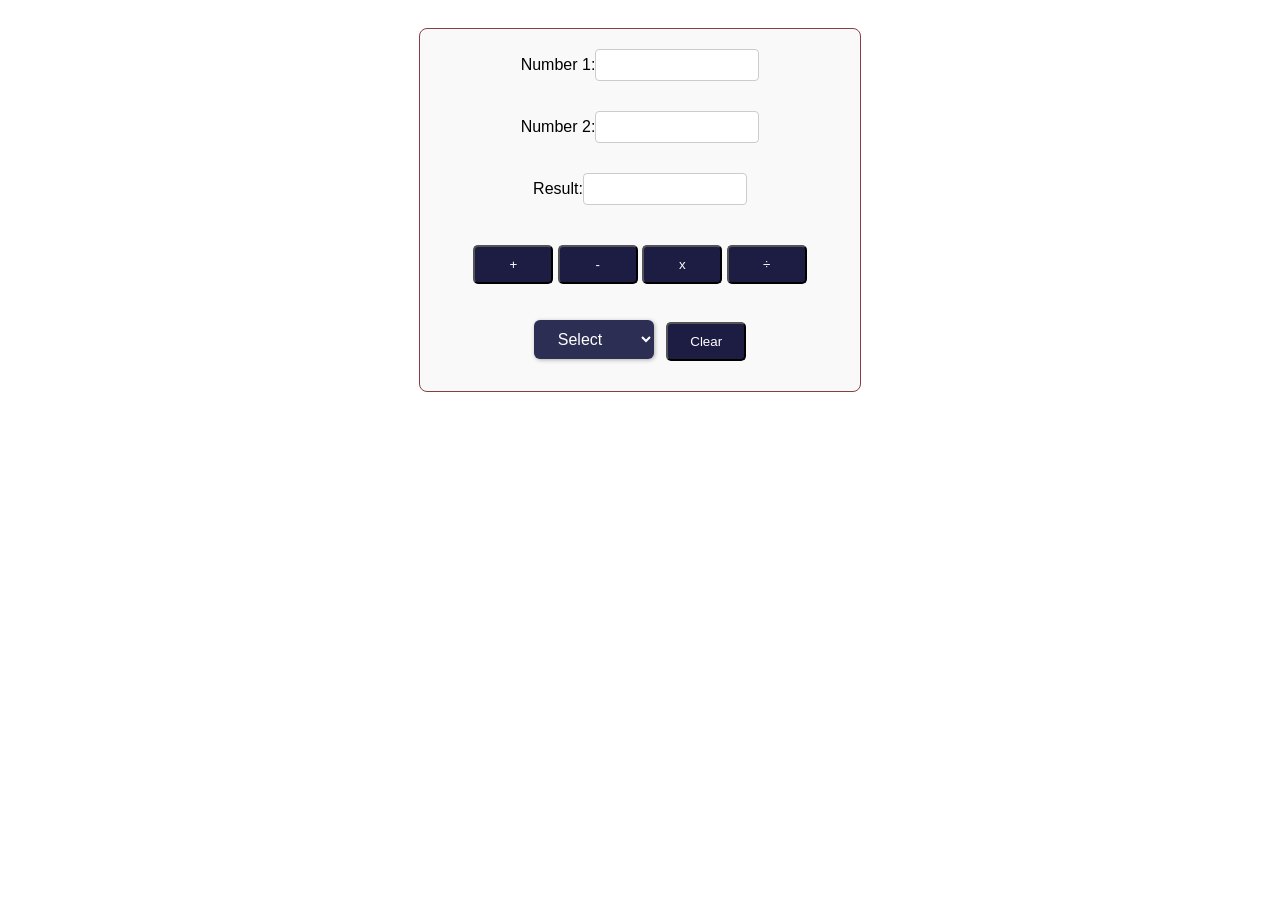
<file: calculator/index.html>
<!DOCTYPE html>
<html lang="en">
<head>
    <meta charset="UTF-8">
    <title>Simple Calculator</title>
    <link rel="stylesheet" href="style.css">

    <script>
        function add(){
            var no1 = parseFloat(document.myform.no1.value);
            var no2 = parseFloat(document.myform.no2.value);
            document.myform.result.value = no1 + no2;
        }

        function sub(){
            var no1 = parseFloat(document.myform.no1.value);
            var no2 = parseFloat(document.myform.no2.value);
            document.myform.result.value = no1 - no2;
        }

        function mul(){
            var no1 = parseFloat(document.myform.no1.value);
            var no2 = parseFloat(document.myform.no2.value);
            document.myform.result.value = no1 * no2;
        }

        function div(){
            var no1 = parseFloat(document.myform.no1.value);
            var no2 = parseFloat(document.myform.no2.value);

            if(no2 === 0){
                alert("Cannot divide by zero!");
                document.myform.result.value = "";
            } else {
                document.myform.result.value = no1 / no2;
            }
        }

        function clearForm(){
            document.myform.no1.value = "";
            document.myform.no2.value = "";
            document.myform.result.value = "";
        }
    </script>
</head>

<body>
    <div class="container">

        <form name="myform">

            Number 1:<input type="number" name="no1"><br><br>

            Number 2:<input type="number" name="no2"><br><br>

            Result:<input type="number" name="result" readonly><br><br>

            <div>
                <input class="btn" type="button" value="+" onclick="add()">
                <input class="btn" type="button" value="-" onclick="sub()">
                <input class="btn" type="button" value="x" onclick="mul()">
                <input class="btn" type="button" value="÷" onclick="div()">
            </div>

            <br>

            <select name="OPERATION" onchange="window[this.value]()">
                <option value="">Select</option>
                <option value="add">+</option>
                <option value="sub">-</option>
                <option value="mul">x</option>
                <option value="div">÷</option>
            </select>

            <input class="btn" type="button" value="Clear" onclick="clearForm()">

        </form>

    </div>
</body>
</html>
</file>
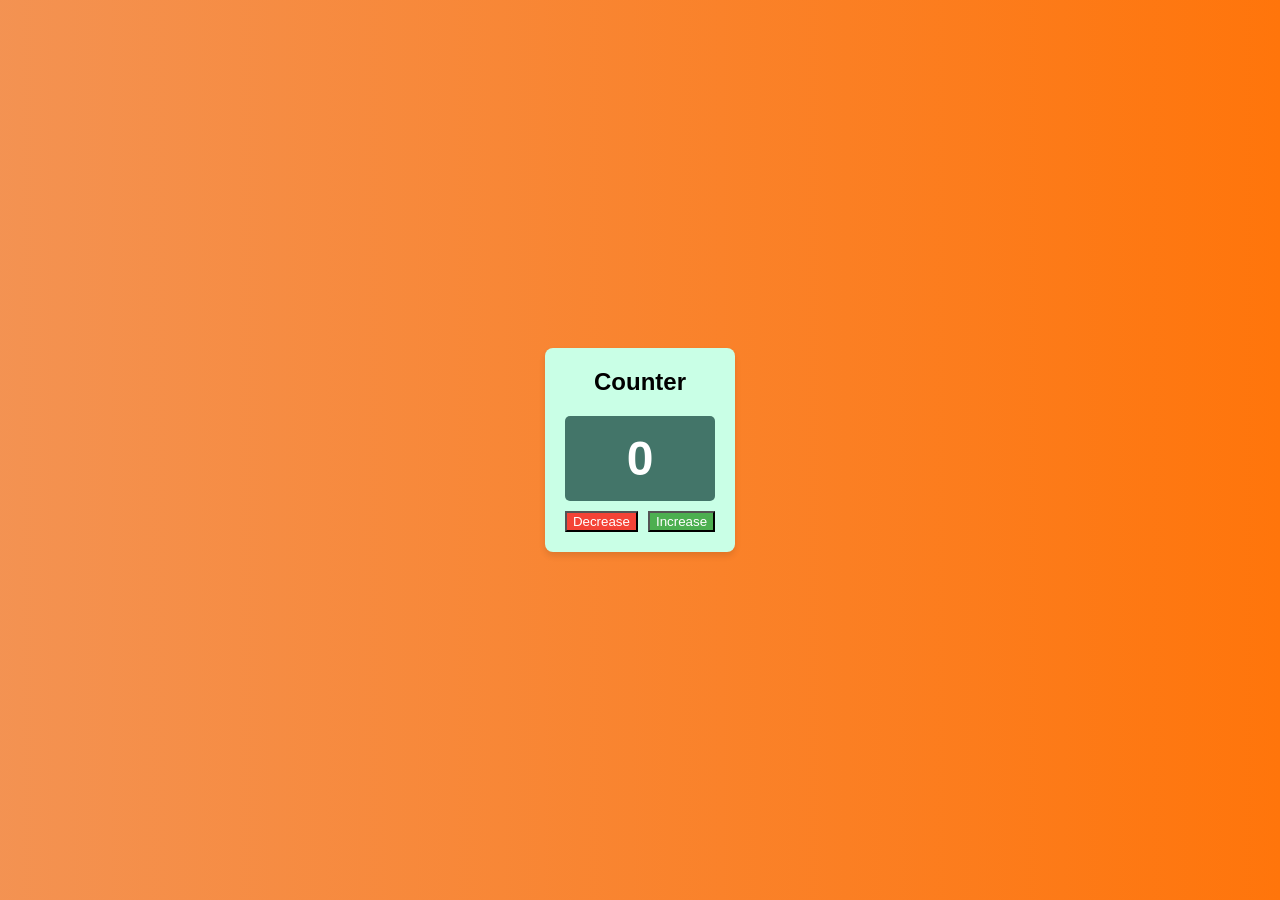
<file: counter/index.html>
<!DOCTYPE html>
<html lang="en">
<head>
    <meta charset="UTF-8">
    <meta name="viewport" content="width=device-width, initial-scale=1.0">
    <title>Counter</title>
    <link rel="stylesheet" href="index.css">
       <script>
        let count  = localStorage.getItem("cnt");
        if (count === null) {
            count = 0;
        } else {
            count = parseInt(count);
        }
        document.getElementById("result").innerText = count;
        function increaseValue() {
            count++;
            updateDisplay();
        }
        function decreaseValue() {
            count--;
            updateDisplay();
        }
        function updateDisplay() {
            document.getElementById("result").innerText = count;
            localStorage.setItem("cnt", count);
        }
    </script>
</head>
<body>
    <div class="counter-container">
        <h2>Counter</h2>
        <div class="counter-display">
            <p id="result">0</p>
        </div>
        <div class="button-group">
            <input type="button" class="decrease" value="Decrease" onclick="decreaseValue()">
            <input type="button" class="increase" value="Increase" onclick="increaseValue()">
        </div>
    </div>
 

</body>
</html>
</file>
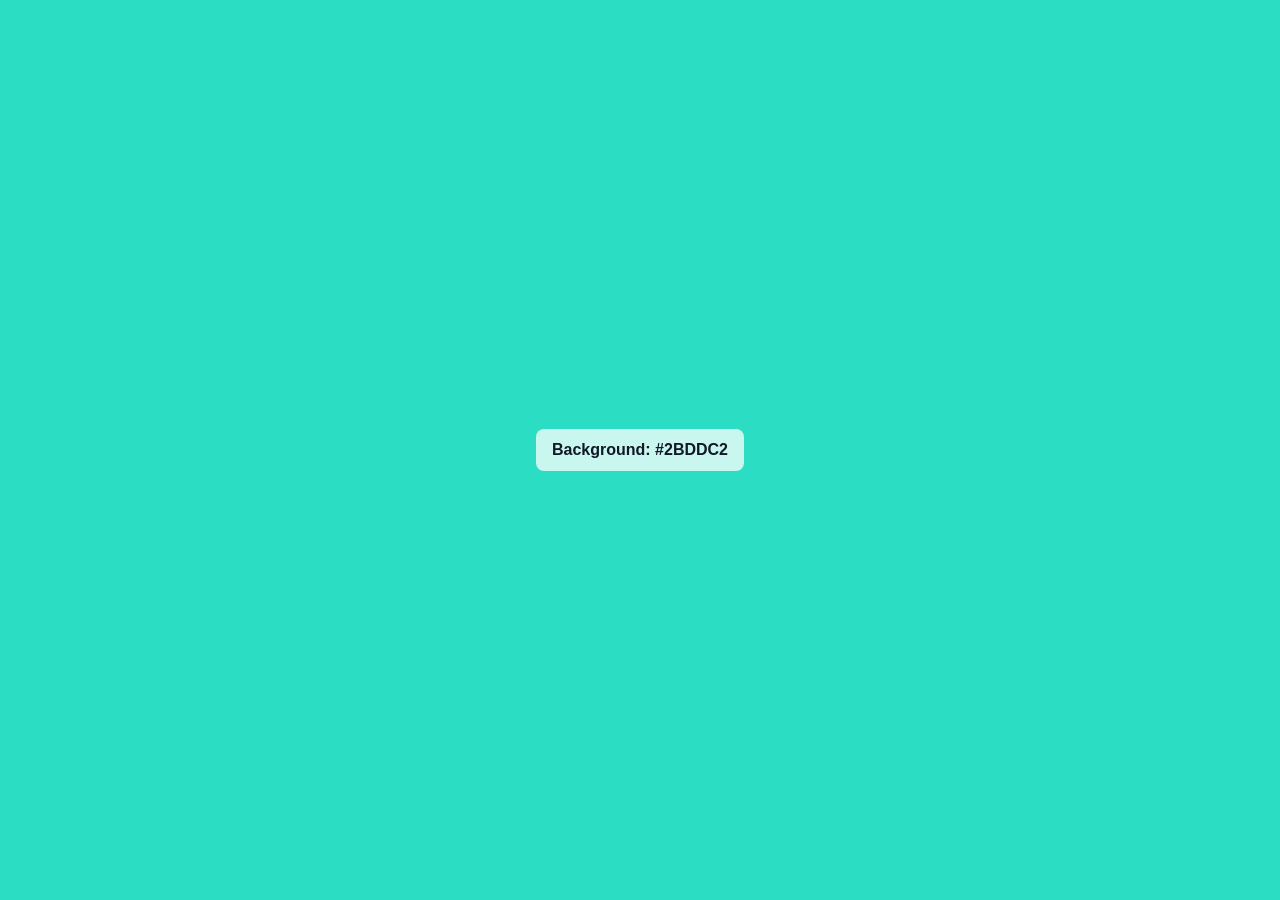
<file: Background_Color_Genrate/bgcolor.html>
<!DOCTYPE html>
<html lang="en">
<head>
	<meta charset="UTF-8" />
	<meta name="viewport" content="width=device-width, initial-scale=1.0" />
	<title>Random Background Color</title>
	<style>
		body {
			margin: 0;
			min-height: 100vh;
			display: grid;
			place-items: center;
			font-family: Arial, sans-serif;
			color: #111827;
			transition: background-color 0.3s ease;
		}

		.label {
			background: rgba(255, 255, 255, 0.75);
			padding: 12px 16px;
			border-radius: 8px;
			font-weight: 600;
		}
	</style>
</head>
<body>
	<div class="label" id="colorCode">Background: #000000</div>

	<script>
		function getRandomColor() {
			const digits = "0123456789ABCDEF";
			let color = "#";

			for (let i = 0; i < 6; i++) {
				color += digits[Math.floor(Math.random() * 16)];
			}

			return color;
		}

		function setRandomBackground() {
			const bgColor = getRandomColor();
			document.body.style.backgroundColor = bgColor;
			document.getElementById("colorCode").textContent = "Background: " + bgColor;
		}

		window.addEventListener("load", setRandomBackground);
	</script>
</body>
</html>
</file>
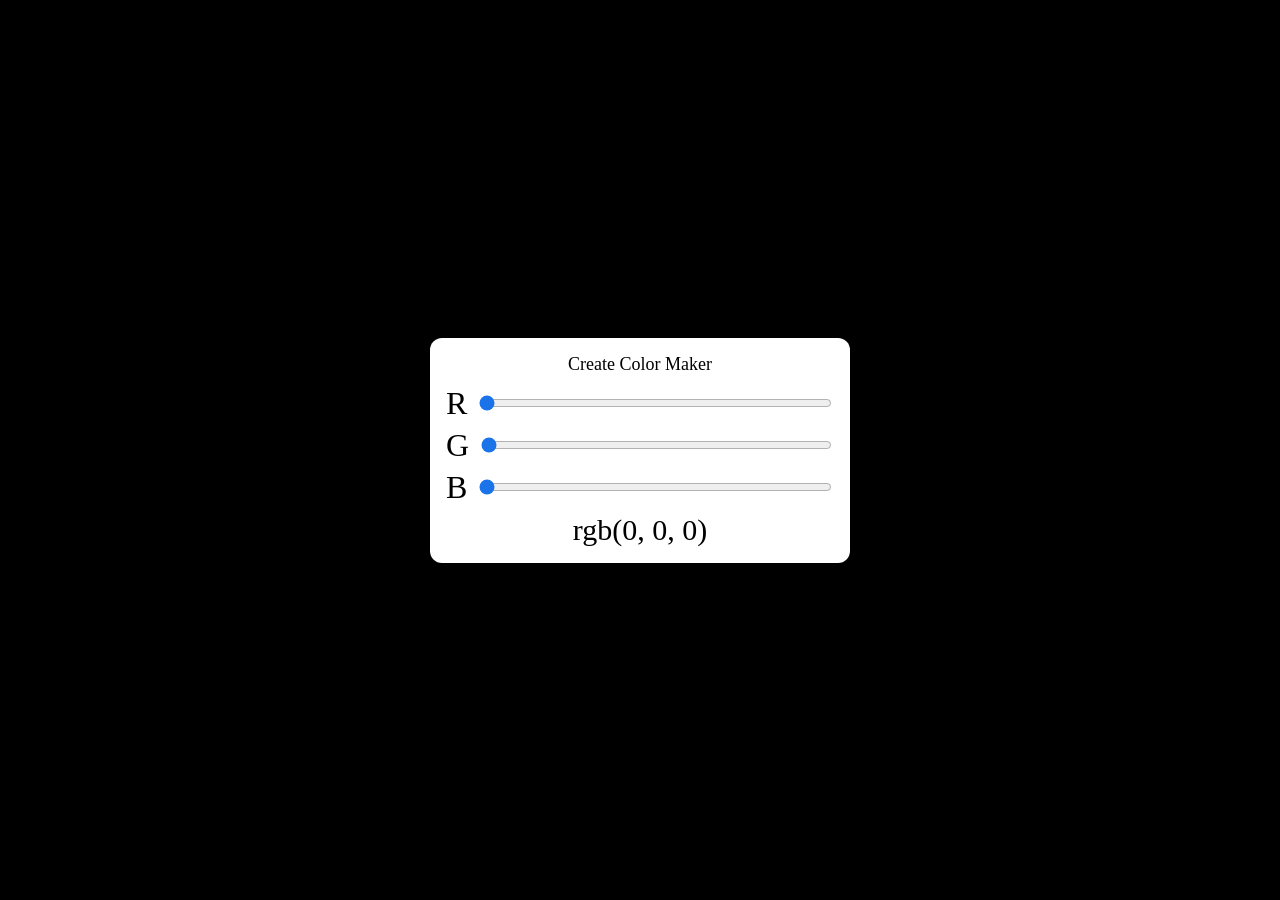
<file: color maker/colormaker.html>
<!DOCTYPE html>
<html lang="en">
<head>
	<meta charset="UTF-8" />
	<meta name="viewport" content="width=device-width, initial-scale=1.0" />
	<title>Create Color Maker</title>
	<style>
		body {
			margin: 0;
			font-family: Georgia, serif;
			background: rgb(0, 0, 0);
			min-height: 100vh;
			display: grid;
			place-items: center;
			transition: background-color 0.2s ease;
		}

		h3 {
			margin: 0 0 12px;
			font-size: 18px;
			font-weight: 500;
			text-align: center;
		}

		.container {
			width: min(92vw, 420px);
		}

		.controls {
			width: 100%;
			padding: 16px;
			box-sizing: border-box;
			background: #ffffff;
			border-radius: 12px;
			box-shadow: 0 8px 22px rgba(0, 0, 0, 0.15);
		}

		.row {
			display: flex;
			align-items: center;
			gap: 10px;
			margin-bottom: 10px;
			font-size: 32px;
			line-height: 1;
		}

		input[type="range"] {
			width: 100%;
			accent-color: #1a73e8;
			cursor: pointer;
		}

		.rgb-text {
			text-align: center;
			font-size: 30px;
			margin-top: 6px;
		}
	</style>
</head>
<body>
	<div class="container">
		<div class="controls">
			<h3>Create Color Maker</h3>
			<div class="row">R <input id="red" type="range" min="0" max="255" value="0" /></div>
			<div class="row">G <input id="green" type="range" min="0" max="255" value="0" /></div>
			<div class="row">B <input id="blue" type="range" min="0" max="255" value="0" /></div>
			<div class="rgb-text" id="colorText">rgb(0, 0, 0)</div>
		</div>
	</div>

	<script>
		const r = document.getElementById("red");
		const g = document.getElementById("green");
		const b = document.getElementById("blue");
		const colorText = document.getElementById("colorText");

		function applyColor() {
			const redValue = Number(r.value);
			const greenValue = Number(g.value);
			const blueValue = Number(b.value);

			const color = `rgb(${redValue}, ${greenValue}, ${blueValue})`;

			colorText.textContent = color;
			document.body.style.backgroundColor = color;
		}

		r.addEventListener("input", applyColor);
		g.addEventListener("input", applyColor);
		b.addEventListener("input", applyColor);

		applyColor();
	</script>
</body>
</html>
</file>
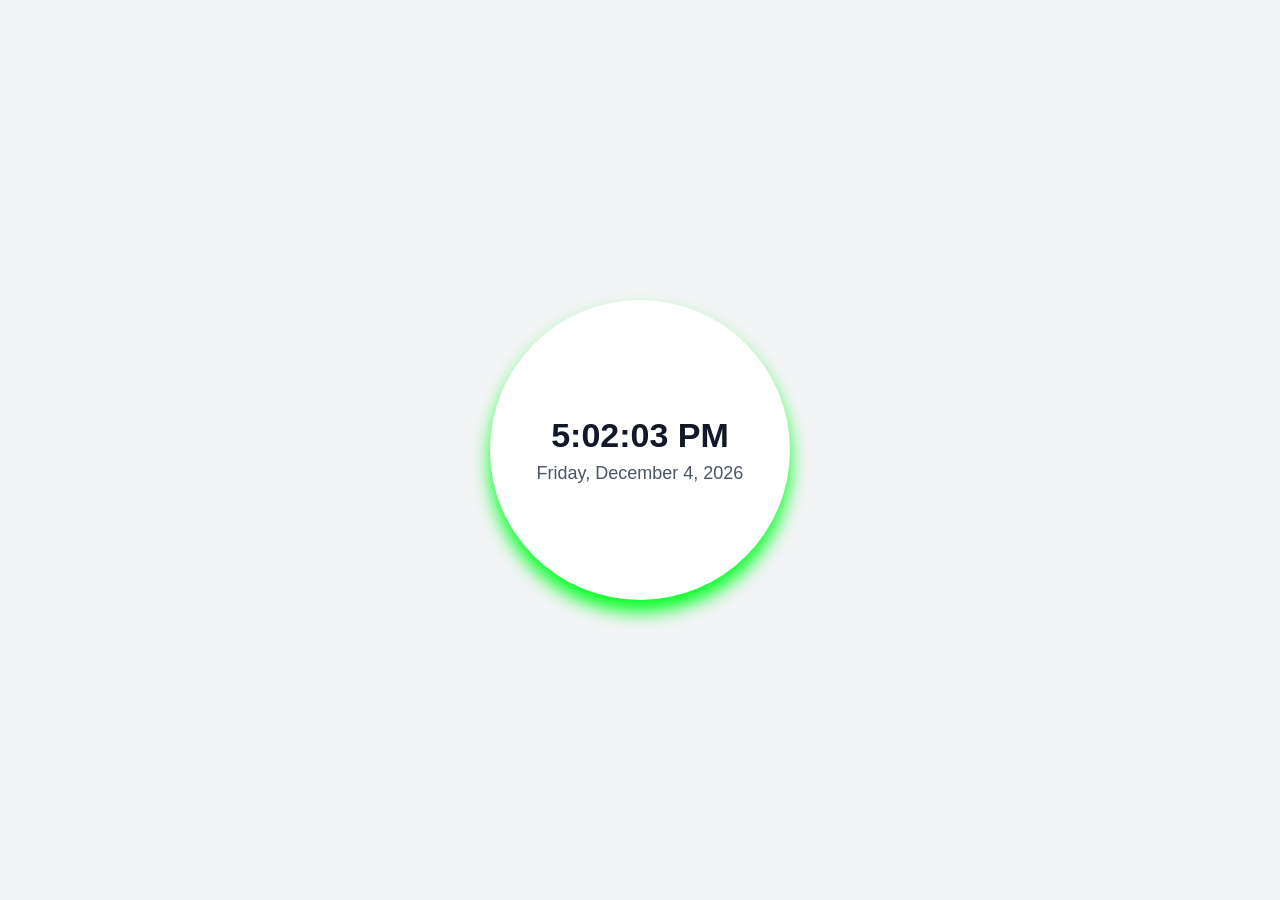
<file: digital clock/digiclock.html>
<!DOCTYPE html>
<html lang="en">
<head>
	<meta charset="UTF-8" />
	<meta name="viewport" content="width=device-width, initial-scale=1.0" />
	<title>Digital Clock</title>
	<style>
		body {
			margin: 0;
			min-height: 100vh;
			display: grid;
			place-items: center;
			font-family: Arial, sans-serif;
			background: #f3f4f6;
		}

		.clock-box {
			background: #ffffff;
			padding: 24px;
			border-radius: 500px;
			text-align: center;
			width: 300px;
			height: 300px;
			display: flex;
			flex-direction: column;
			align-items: center;
			justify-content: center;
			box-sizing: border-box;
			box-shadow: 0 12px 18px rgb(0, 255, 34);
		}

		.clock-box:hover {
			box-shadow: 0 12px 18px rgb(83, 32, 32);
            border-radius: 50px;
		}

		#time {
			font-size: 34px;
			font-weight: bold;
			color: #111827;
			margin-bottom: 8px;
			text-align: center;
		}

		#date {
			font-size: 18px;
			color: #4b5563;
			text-align: center;
		}
	</style>
</head>
<body>
	<div class="clock-box">
		<div id="time">00:00:00</div>
		<div id="date">Loading date...</div>
	</div>
	<script>
		const timeLabel = document.getElementById("time");
		const dateLabel = document.getElementById("date");

		function refreshClock() {
			const current = new Date();

			const currentTime = current.toLocaleTimeString();
			const currentDate = current.toLocaleDateString(undefined, {
				weekday: "long",
				year: "numeric",
				month: "long",
				day: "numeric"
			});

			timeLabel.textContent = currentTime;
			dateLabel.textContent = currentDate;
		}

		refreshClock();
		setInterval(refreshClock, 1000);
	</script>
</body>
</html>
</file>
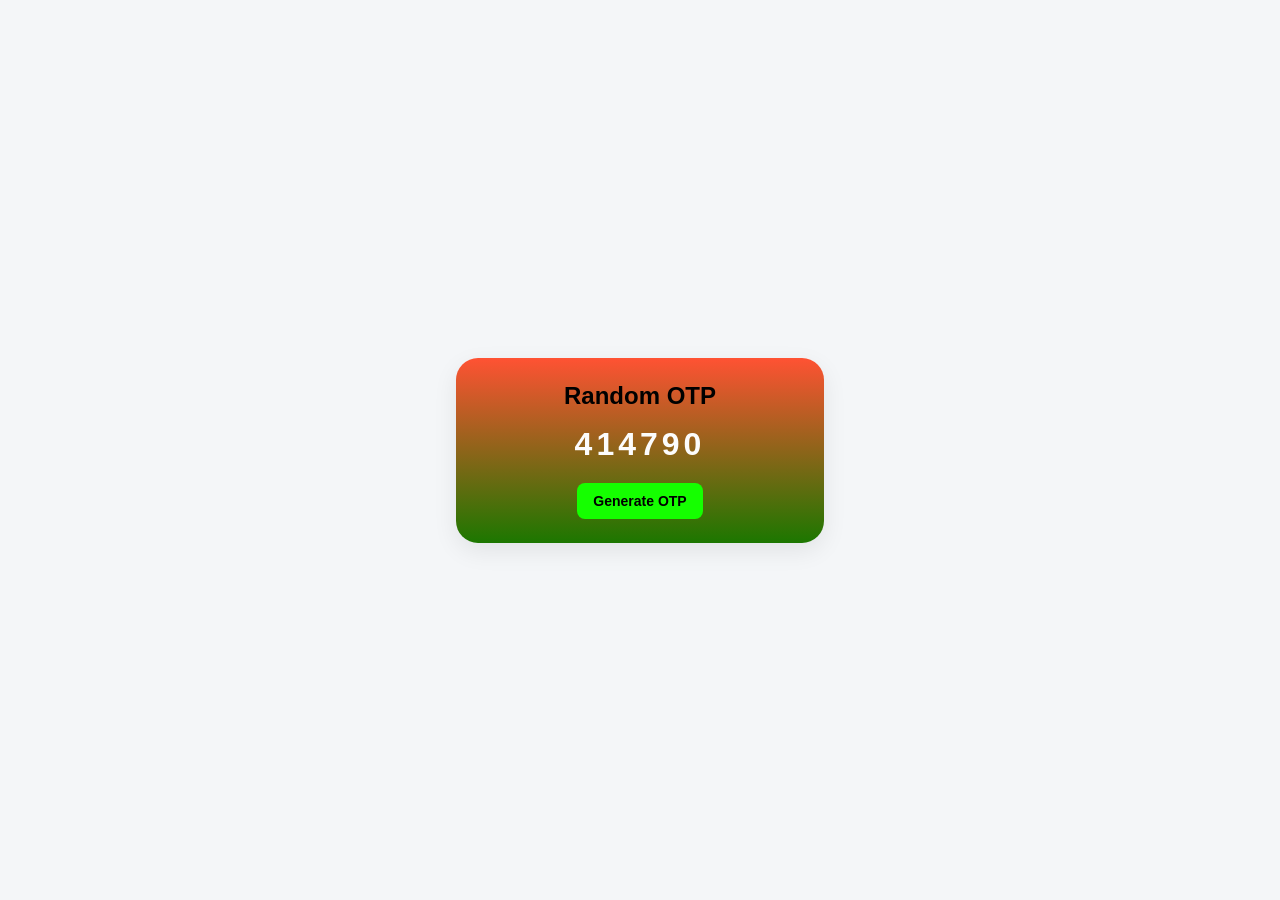
<file: GenrateRandomOTP/otp.html>
<!DOCTYPE html>
<html lang="en">
<head>
	<meta charset="UTF-8" />
	<meta name="viewport" content="width=device-width, initial-scale=1.0" />
	<title>Random OTP Generator</title>
	<style>
		body {
			margin: 0;
			font-family: Arial, sans-serif;
			min-height: 100vh;
			display: grid;
			place-items: center;
			background: #f4f6f8;
		}

		.card {
			background: linear-gradient(to bottom, #ff5233, #1c7700);
			padding: 24px;
			border-radius: 22px;
			box-shadow: 0 8px 24px rgba(0, 0, 0, 0.08);
			text-align: center;
			width: min(90vw, 320px);
         
		}
        .card:hover{
            box-shadow: 0 8px 24px rgba(0, 0, 0, 0.8);
            border-radius: 12px;
        }

		h2 {
			margin-top: 0;
			margin-bottom: 16px;
		}

		#otp {
			font-size: 32px;
			font-weight: bold;
			letter-spacing: 4px;
			margin: 16px 0 20px;
			color: #fcfcfc;
		}

		button {
			border: none;
			background: #15ff00;
			color: #000000;
			padding: 10px 16px;
			border-radius: 8px;
			font-size: 15px;
			cursor: pointer;
            font-weight: bold;
            font-size: 14px;
		}

		button:hover {
			background: #fbff00;
		}
	</style>
</head>
<body>
	<div class="card">
		<h2>Random OTP</h2>
		<div id="otp">000000</div>
		<button id="generateBtn">Generate OTP</button>
	</div>

	<script>
		const otpElement = document.getElementById("otp");
		const generateBtn = document.getElementById("generateBtn");

		function generateOTP() {
			const otp = Math.floor(100000 + Math.random() * 900000);
			otpElement.textContent = otp;
		}

		window.addEventListener("load", generateOTP);
		generateBtn.addEventListener("click", generateOTP);
	</script>
</body>
</html>
</file>
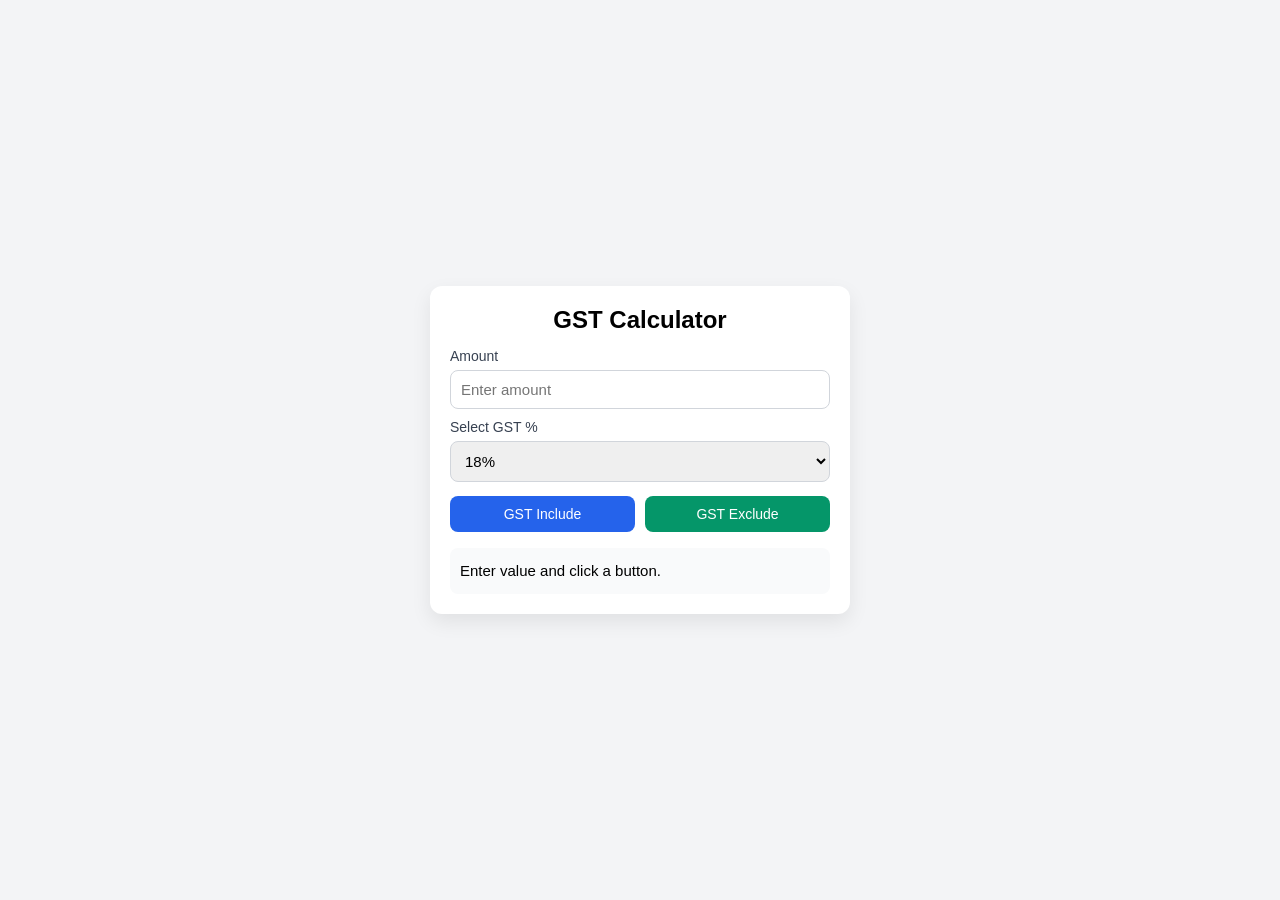
<file: GST_Calculator/gstcalc.html>
<!DOCTYPE html>
<html lang="en">
<head>
	<meta charset="UTF-8" />
	<meta name="viewport" content="width=device-width, initial-scale=1.0" />
	<title>GST Calculator</title>
	<style>
		body {
			margin: 0;
			min-height: 100vh;
			display: grid;
			place-items: center;
			font-family: Arial, sans-serif;
			background: #f3f4f6;
		}

		.card {
			width: min(92vw, 380px);
			background: #fff;
			padding: 20px;
			border-radius: 12px;
			box-shadow: 0 8px 20px rgba(0, 0, 0, 0.08);
		}

		h2 {
			margin: 0 0 14px;
			text-align: center;
		}

		label {
			display: block;
			margin: 10px 0 6px;
			font-size: 14px;
			color: #374151;
		}

		input,
		select {
			width: 100%;
			padding: 10px;
			border: 1px solid #d1d5db;
			border-radius: 8px;
			font-size: 15px;
			box-sizing: border-box;
		}

		.btn-row {
			margin-top: 14px;
			display: grid;
			grid-template-columns: 1fr 1fr;
			gap: 10px;
		}

		button {
			border: none;
			padding: 10px;
			border-radius: 8px;
			color: #fff;
			cursor: pointer;
			font-size: 14px;
		}

		#includeBtn { background: #2563eb; }
		#excludeBtn { background: #059669; }

		.result {
			margin-top: 16px;
			background: #f9fafb;
			border-radius: 8px;
			padding: 10px;
			line-height: 1.7;
			font-size: 15px;
		}
	</style>
</head>
<body>
	<div class="card">
		<h2>GST Calculator</h2>

		<label for="amount">Amount</label>
		<input id="amount" type="number" placeholder="Enter amount" min="0" />

		<label for="gstRate">Select GST %</label>
		<select id="gstRate">
			<option value="3">3%</option>
			<option value="5">5%</option>
			<option value="12">12%</option>
			<option value="18" selected>18%</option>
			<option value="28">28%</option>
		</select>

		<div class="btn-row">
			<button id="includeBtn">GST Include</button>
			<button id="excludeBtn">GST Exclude</button>
		</div>

		<div class="result" id="resultBox">
			Enter value and click a button.
		</div>
	</div>

	<script>
		const amountInput = document.getElementById("amount");
		const gstRateSelect = document.getElementById("gstRate");
		const includeBtn = document.getElementById("includeBtn");
		const excludeBtn = document.getElementById("excludeBtn");
		const resultBox = document.getElementById("resultBox");

		function getValues() {
			const amount = Number(amountInput.value);
			const rate = Number(gstRateSelect.value);
			return { amount, rate };
		}

		includeBtn.addEventListener("click", () => {
			const { amount, rate } = getValues();

			if (amount <= 0) {
				resultBox.textContent = "Please enter valid amount.";
				return;
			}

			const gstAmount = (amount * rate) / 100;
			const total = amount + gstAmount;

			resultBox.innerHTML =
				`Base Amount: ₹${amount.toFixed(2)}<br>` +
				`GST (${rate}%): ₹${gstAmount.toFixed(2)}<br>` +
				`<strong>Total with GST: ₹${total.toFixed(2)}</strong>`;
		});

		excludeBtn.addEventListener("click", () => {
			const { amount, rate } = getValues();

			if (amount <= 0) {
				resultBox.textContent = "Please enter valid amount.";
				return;
			}

			const baseAmount = amount / (1 + rate / 100);
			const gstAmount = amount - baseAmount;

			resultBox.innerHTML =
				`Total Amount: ₹${amount.toFixed(2)}<br>` +
				`GST Part (${rate}%): ₹${gstAmount.toFixed(2)}<br>` +
				`<strong>Amount without GST: ₹${baseAmount.toFixed(2)}</strong>`;
		});
	</script>
</body>
</html>
</file>
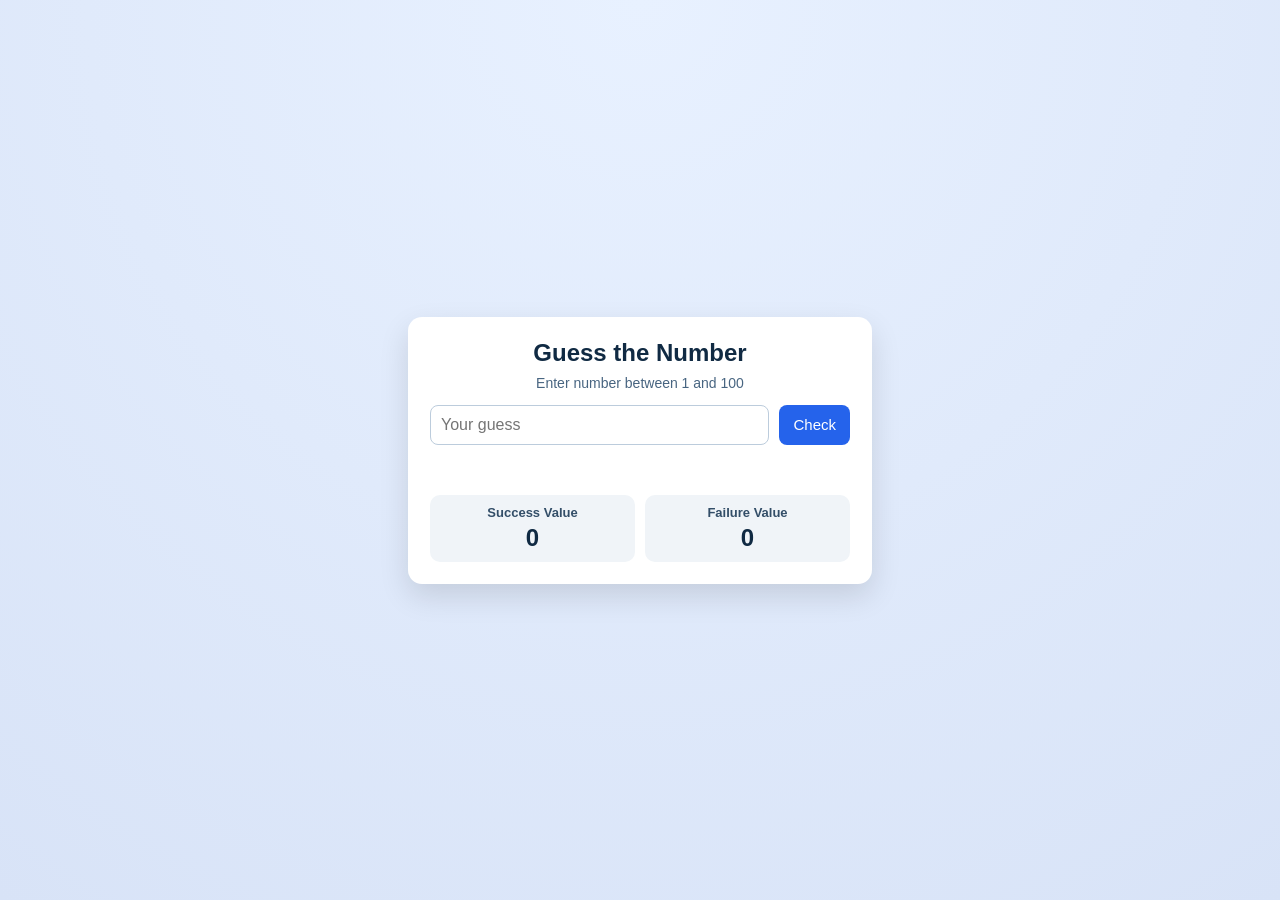
<file: Guess_The_Number/guessnumber.html>
<!DOCTYPE html>
<html lang="en">
<head>
	<meta charset="UTF-8" />
	<meta name="viewport" content="width=device-width, initial-scale=1.0" />
	<title>Guess the Number</title>
	<style>
		body {
			margin: 0;
			min-height: 100vh;
			display: grid;
			place-items: center;
			font-family: "Segoe UI", Arial, sans-serif;
			background: radial-gradient(circle at top, #e8f1ff, #d8e3f7);
		}

		.game-card {
			width: min(92vw, 420px);
			background: #ffffff;
			border-radius: 14px;
			padding: 22px;
			box-shadow: 0 12px 30px rgba(0, 0, 0, 0.12);
		}

		h2 {
			margin: 0 0 8px;
			text-align: center;
			color: #102a43;
		}

		p {
			margin: 0 0 14px;
			text-align: center;
			color: #486581;
			font-size: 14px;
		}

		.input-row {
			display: flex;
			gap: 10px;
		}

		input {
			flex: 1;
			padding: 10px;
			font-size: 16px;
			border: 1px solid #bcccdc;
			border-radius: 8px;
			outline: none;
		}

		button {
			padding: 10px 14px;
			border: none;
			border-radius: 8px;
			background: #2563eb;
			color: #fff;
			cursor: pointer;
			font-size: 15px;
		}

		.result {
			margin-top: 14px;
			text-align: center;
			font-weight: 600;
			min-height: 22px;
		}

		.score {
			display: grid;
			grid-template-columns: 1fr 1fr;
			gap: 10px;
			margin-top: 14px;
		}

		.score-box {
			background: #f0f4f8;
			border-radius: 10px;
			padding: 10px;
			text-align: center;
		}

		.score-box h4 {
			margin: 0 0 4px;
			font-size: 13px;
			color: #334e68;
			font-weight: 600;
		}

		.score-box div {
			font-size: 24px;
			font-weight: bold;
			color: #102a43;
		}
	</style>
</head>
<body>
	<div class="game-card">
		<h2>Guess the Number</h2>
		<p>Enter number between 1 and 100</p>

		<div class="input-row">
			<input id="guessInput" type="number" min="1" max="100" placeholder="Your guess" />
			<button id="checkBtn">Check</button>
		</div>

		<div class="result" id="resultText"></div>

		<div class="score">
			<div class="score-box">
				<h4>Success Value</h4>
				<div id="successCount">0</div>
			</div>
			<div class="score-box">
				<h4>Failure Value</h4>
				<div id="failureCount">0</div>
			</div>
		</div>
	</div>

	<script>
		const guessInput = document.getElementById("guessInput");
		const checkBtn = document.getElementById("checkBtn");
		const resultText = document.getElementById("resultText");
		const successCount = document.getElementById("successCount");
		const failureCount = document.getElementById("failureCount");

		let targetNumber = Math.floor(Math.random() * 100) + 1;
		let successValue = 0;
		let failureValue = 0;

		function handleGuess() {
			const guessedNumber = Number(guessInput.value);

			if (!guessedNumber || guessedNumber < 1 || guessedNumber > 100) {
				resultText.textContent = "Enter valid number (1 to 100).";
				resultText.style.color = "#b91c1c";
				return;
			}

			if (guessedNumber === targetNumber) {
				successValue++;
				successCount.textContent = successValue;
				resultText.textContent = "Matched! You guessed correct.";
				resultText.style.color = "#047857";
				targetNumber = Math.floor(Math.random() * 100) + 1;
			} else {
				failureValue++;
				failureCount.textContent = failureValue;
				resultText.textContent = "Not matched. Try again.";
				resultText.style.color = "#b91c1c";
			}

			guessInput.value = "";
			guessInput.focus();
		}

		checkBtn.addEventListener("click", handleGuess);
		guessInput.addEventListener("keydown", (event) => {
			if (event.key === "Enter") {
				handleGuess();
			}
		});
	</script>
</body>
</html>
</file>
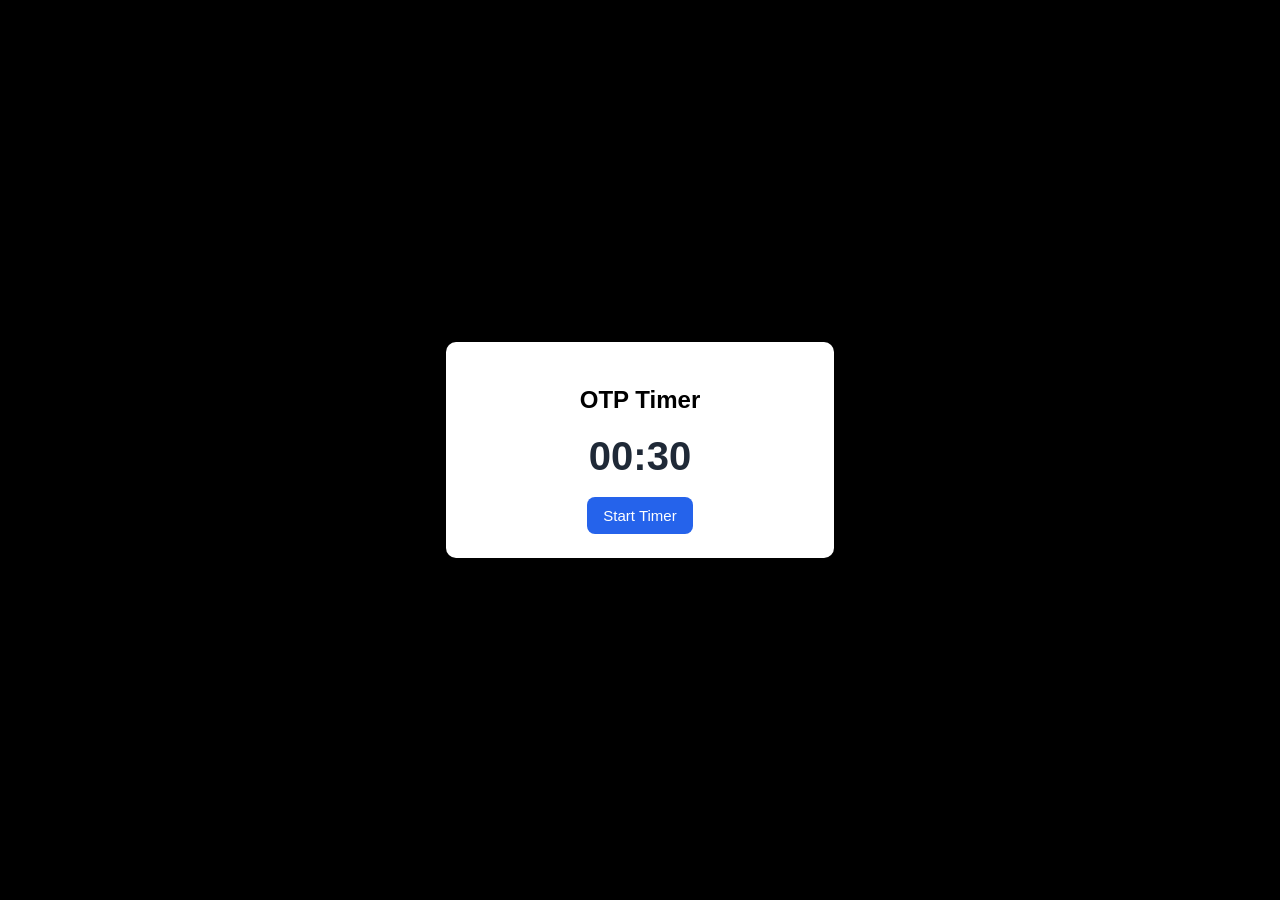
<file: Reset_Timer/Rstbtn.html>
<!DOCTYPE html>
<html lang="en">
<head>
	<meta charset="UTF-8" />
	<meta name="viewport" content="width=device-width, initial-scale=1.0" />
	<title>Resend Timer</title>
	<style>
		body {
			margin: 0;
			min-height: 100vh;
			display: grid;
			place-items: center;
			font-family: Arial, sans-serif;
			background: #000000;
		}

		.card {
			background: #ffffff;
			padding: 24px;
			border-radius: 10px;
			box-shadow: 0 8px 20px rgba(0, 0, 0, 0.08);
			text-align: center;
			width: min(90vw, 340px);
		}

		#timer {
			font-size: 40px;
			font-weight: bold;
			margin: 10px 0 18px;
			color: #1f2937;
		}

		button {
			border: none;
			background: #2563eb;
			color: #fff;
			padding: 10px 16px;
			border-radius: 8px;
			cursor: pointer;
			font-size: 15px;
		}

		button:disabled {
			opacity: 0.6;
			cursor: not-allowed;
		}

		#resendBtn {
			display: none;
			background: #059669;
		}
	</style>
</head>
<body>
	<div class="card">
		<h2>OTP Timer</h2>
		<div id="timer">00:30</div>
		<button id="startBtn">Start Timer</button>
		<button id="resendBtn">Resend</button>
	</div>

	<script>
		const timerText = document.getElementById("timer");
		const startBtn = document.getElementById("startBtn");
		const resendBtn = document.getElementById("resendBtn");

		let secondsLeft = 30;
		let timerId = null;

		function formatTime(totalSeconds) {
			const min = String(Math.floor(totalSeconds / 60)).padStart(2, "0");
			const sec = String(totalSeconds % 60).padStart(2, "0");
			return `${min}:${sec}`;
		}

		function updateDisplay() {
			timerText.textContent = formatTime(secondsLeft);
		}

		function startCountdown() {
			clearInterval(timerId);
			secondsLeft = 30;
			updateDisplay();

			startBtn.disabled = true;
			resendBtn.style.display = "none";

			timerId = setInterval(() => {
				secondsLeft--;
				updateDisplay();

				if (secondsLeft <= 0) {
					clearInterval(timerId);
					startBtn.disabled = false;
					resendBtn.style.display = "inline-block";
				}
			}, 1000);
		}

		startBtn.addEventListener("click", startCountdown);
		resendBtn.addEventListener("click", startCountdown);
	</script>
</body>
</html>
</file>
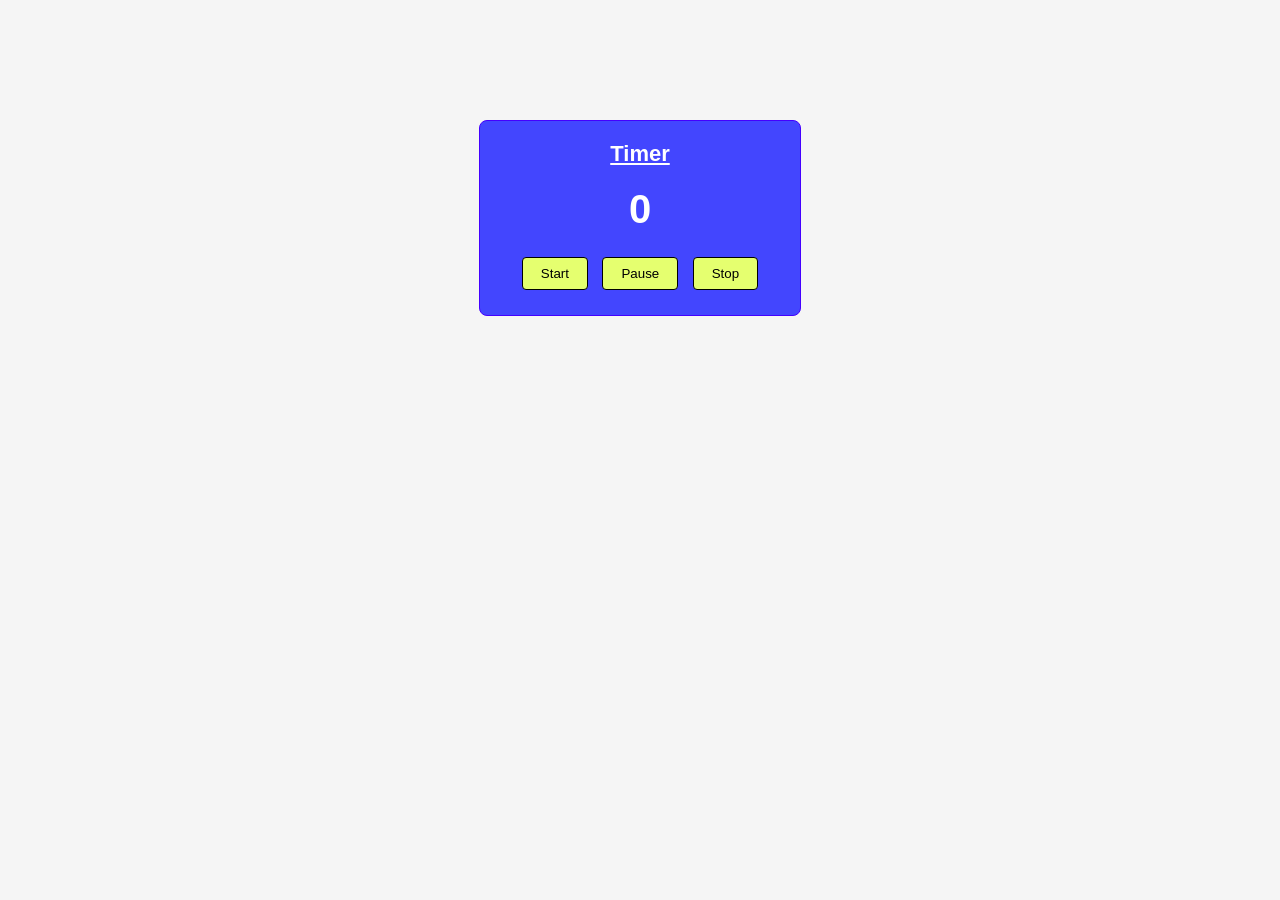
<file: Timer/timer.html>
<!DOCTYPE html>
<html lang="en">
<head>
	<meta charset="UTF-8">
	<meta name="viewport" content="width=device-width, initial-scale=1.0">
	<title>Basic Timer</title>
	<style>
		body {
			font-family: Arial, sans-serif;
			background-color: #f5f5f5;
			margin: 0;
			padding: 30px;
		}

		.timer-box {
			width: 280px;
			margin: 90px auto;
			text-align: center;
			border: 1px solid #4400ff;
			border-radius: 8px;
			padding: 20px;
			background-color: #292cffde;
		}
		.timer-box:hover {
			box-shadow: 0 4px 8px 8px rgba(0, 0, 0, 0.1);
		}
		h2 {
			margin-top: 0;
			margin-bottom: 20px;
			font-size: 22px;
			color: #ffffff;
			text-decoration: underline;
			 
		}

		#count {
			font-size: 40px;
			font-weight: bold;
			margin: 15px 0 20px;
			color: #ffffff;
		}

		button {
			padding: 8px 18px;
			margin: 5px;
			border: 1px solid #000000;
			background-color: #e5ff6f;
			border-radius: 4px;
			cursor: pointer;
		}

		button:hover {
			background:linear-gradient(to bottom, #04ff58, #e7e7e7);
		}
	</style>
</head>
<body>
	<div class="timer-box"	><h2>Timer</h2>
		<div id="count">0</div>

		<button id="startBtn">Start</button>
		<button id="pauseBtn">Pause</button>
		<button id="stopBtn">Stop</button>
	</div>
    </div>
</body>
	<script>
		let count = 0;
		let intervalId = null;

		const countEl = document.getElementById("count");
		const startBtn = document.getElementById("startBtn");
		const pauseBtn = document.getElementById("pauseBtn");
		const stopBtn = document.getElementById("stopBtn");

		function updateDisplay() {
			countEl.textContent = count;
		}

		function clearRunningInterval() {
			if (intervalId !== null) {
				clearInterval(intervalId);
				intervalId = null;
			}
		}

		startBtn.addEventListener("click", function () {
			clearRunningInterval();
			count = 0;
			updateDisplay();

			intervalId = setInterval(function () {
				count++;
				updateDisplay();

				if (count >= 10) {
					clearRunningInterval();
				}
			}, 1000);
		});

		pauseBtn.addEventListener("click", function () {
			clearRunningInterval();
		});

		stopBtn.addEventListener("click", function () {
			clearRunningInterval();
			count = 0;
			updateDisplay();
		});
	</script>
</body>
</html>
</file>
<file: calculator/style.css>
.btn{
    margin: 10px 0;
    text-align: center;
    width: 20%;
    height: auto;
    border-radius: 5px;
    background-color: rgb(29, 29, 68);
    color: white;
    padding: 10px;
}

body {
  font-family: Arial, sans-serif;
  padding: 20px;
}

.container {
  width: 400px;
  height: auto;
  margin: 0 auto;
  text-align: center;
  border: 1px solid rgb(136, 63, 63);
  padding: 20px;
  border-radius: 8px;
  background-color: #f9f9f9;
}

label {
  display: inline-block;
  width: 80px;
  margin-bottom: 8px;
}

input[type="number"] {
  width: 150px;
  padding: 6px;
  margin-bottom: 12px;
  border: 1px solid #ccc;
  border-radius: 4px;
  font-size: 16px;
}

button, select {
  background-color: #2c2f53; 
  color: white;
  border: none;
  border-radius: 6px;
  padding: 10px 20px;
  margin: 5px 8px 10px 0;
  font-size: 16px;
  cursor: pointer;
  box-shadow: 1px 1px 4px rgba(0,0,0,0.3);
  transition: background-color 0.3s ease;
}

button:hover, select:hover {
  background-color: #44476a;
}

select {
  width: 120px;
  vertical-align: middle;
}

#result {
  margin-top: 20px;
  font-weight: bold;
  font-size: 18px;
}
</file>
<file: counter/index.css>
body {
     background: linear-gradient(to right, #f38e4bf5, #ff750b);
     text-align: center;
     font-family: Arial, sans-serif;
     margin: 0;
     height: 100vh;
     display: flex;
     justify-content: center;  
     align-items: center;       
 }
        .counter-container {
            display: flex;
            flex-direction: column;
            gap: 10px;
            background-color: #c9ffe6;
            padding: 20px;
            border-radius: 8px;
            box-shadow: 0 4px 6px rgba(0, 0, 0, 0.1);
        }

        .counter-container h2 {
            margin: 0 0 10px 0;
            font-size: 24px;
            color: #000000;
        }

        .counter-display {
            background-color: #437569;
            color: #ffffff;
            padding: 15px;
            border-radius: 5px;
            min-height: 50px;
            display: flex;
            align-items: center;
            justify-content: center;
        }

        #result {
            font-size: 48px;
            font-weight: bold;
            color: #ffffff;
            margin: 0;
        }

        .button-group {
            display: flex;
            gap: 10px;
            justify-content: center;
        }

        p {
            font-size: 40px;
            font-weight: bold;
            color: #333;
        }

        button {
            padding: 10px 20px;
            font-size: 18px;
            border: none;
            border-radius: 5px;
            cursor: pointer;
            font-weight: bold;
            min-width: 50px;
        }

        .increase {
            background-color: #4CAF50;
            color: white;
        }

        .decrease {
            background-color: #f44336;
            color: white;
        }

        button:hover {
            opacity: 0.8;
        }
</file>
